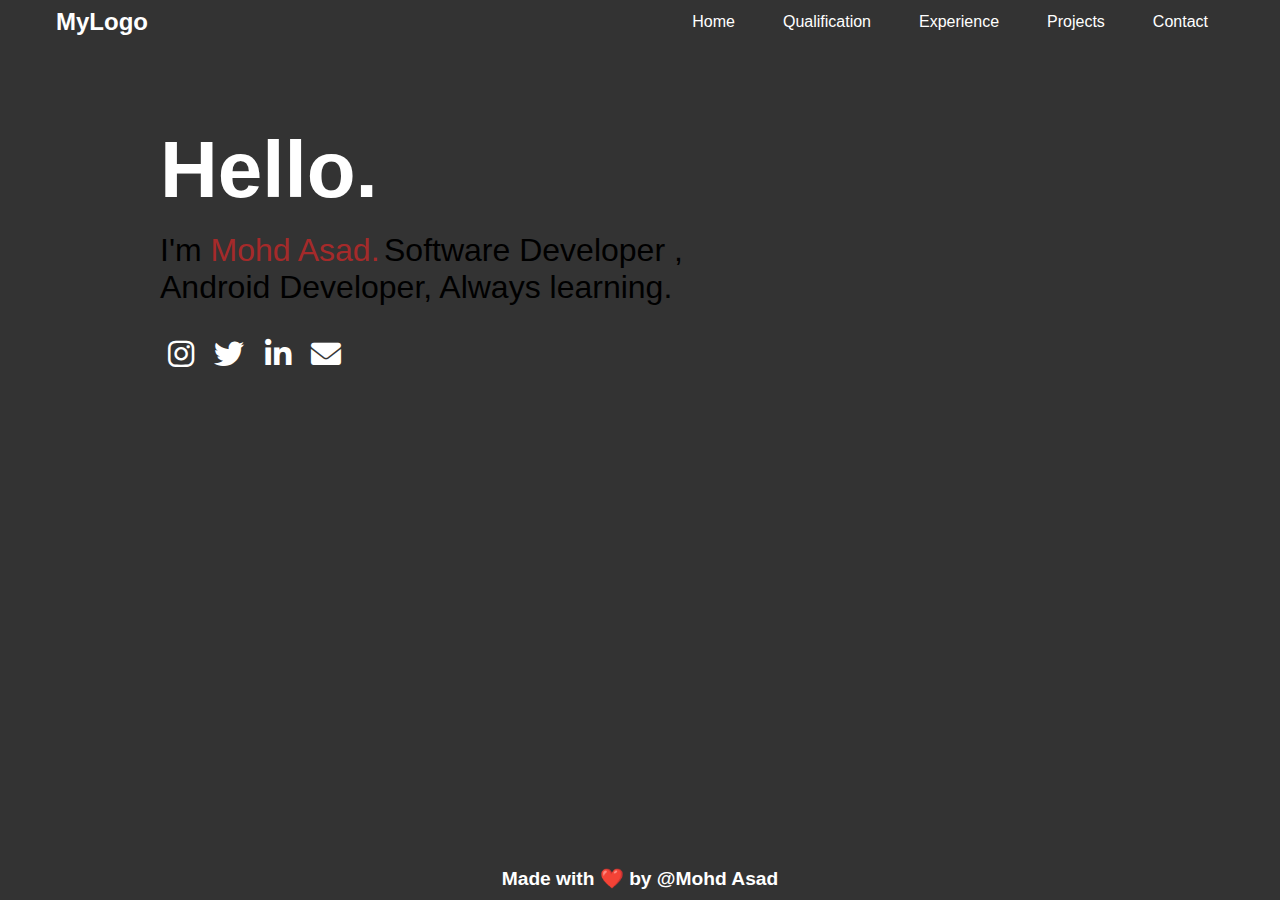
<file: index.html>
<!DOCTYPE html>
<html lang="en">
<head>
    <meta charset="UTF-8">
    <meta name="viewport" content="width=device-width, initial-scale=1.0">
    <title>Index page</title>
    <link rel="stylesheet" href="https://cdnjs.cloudflare.com/ajax/libs/font-awesome/6.0.0-beta3/css/all.min.css">
     <!-- link for css -->
    <link rel="stylesheet" href="CSS/styles.css">
    
</head>

<body class="body">
    <nav class="navbar">
        <div class="container">
            <a href="index.html" class="logo">MyLogo</a>
            <ul class="nav-links">
                <li><a href="index.html">Home</a></li>
                <li><a href="education.html">Qualification</a></li>
                <li><a href="experience.html">Experience</a></li>
                <li><a href="projects.html">Projects</a></li>
                <li><a href="contact.html">Contact</a></li>
            </ul>
        </div>
    </nav>
    <div id="intro">
        <h1>Hello.</h1>
        <p>
        <p1>I'm </p1><p2 style="color: brown;">Mohd Asad.</p2> 
       <p2> Software Developer ,</p2><br><p3> Android Developer, Always learning.</p3>
        </p>
    </div>
     <!-- Social Media Icons -->
     <div class="social-icons">
         <a href="https://www.instagram.com/asif_ali_1w/" target="_blank"><i class="fab fa-instagram"></i></a>
        <a href="https://x.com/@mohammadas68783" target="_blank"><i class="fab fa-twitter"></i></a>
        <a href="https://www.linkedin.com/in/mohammad-asad-a9a476274" target="_blank"><i class="fab fa-linkedin-in"></i></a>
          <a href="mailto:moasad78606@gmail.com" target="_blank"><i class="fas fa-envelope"></i></a>

    </div>
    
    
    </div>
    <section class="edithome">
        <h3>Made with ❤️ by @Mohd Asad</h3>
    </section>
    
    
</body>
</html>
</file>
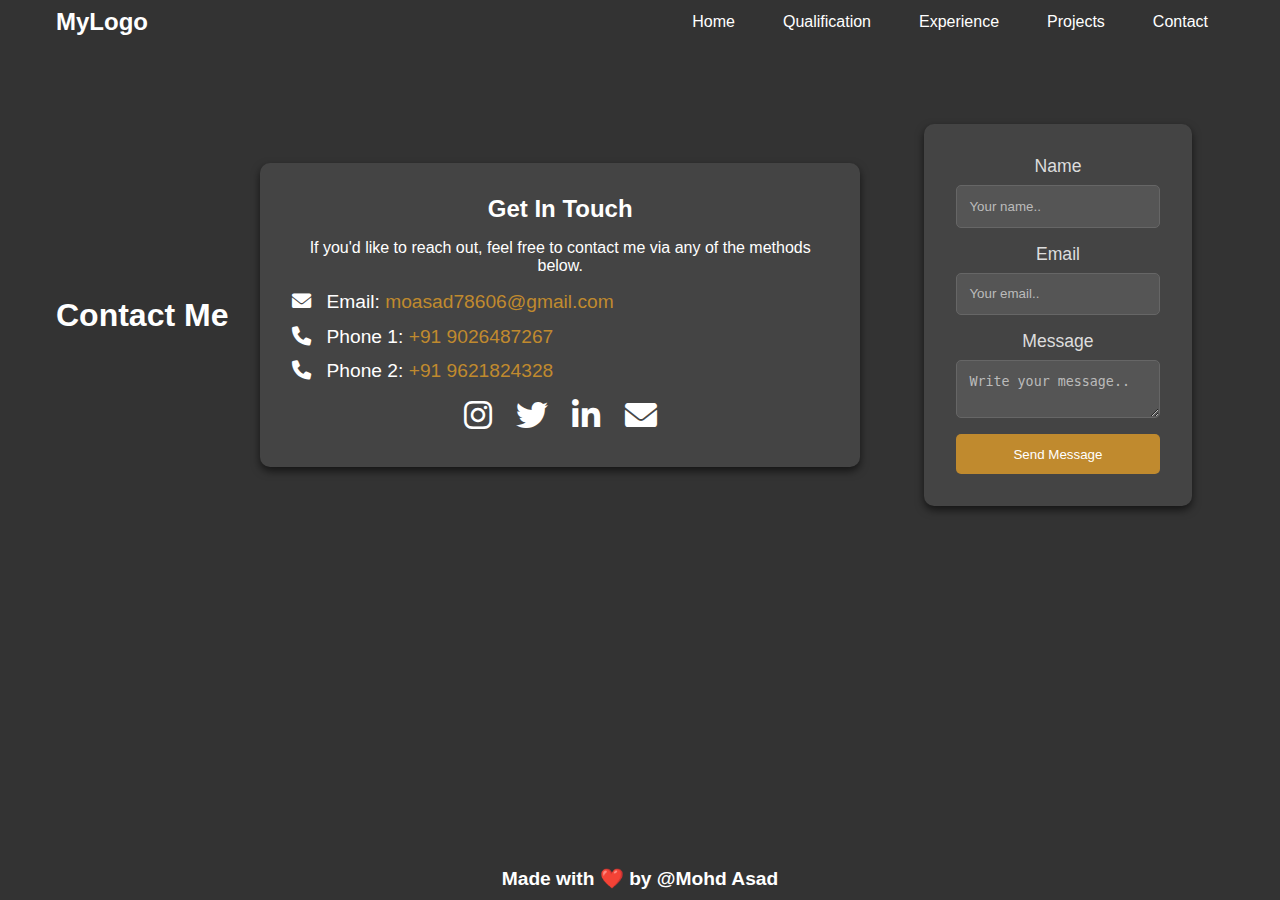
<file: contact.html>
<!DOCTYPE html>
<html lang="en">
<head>
    <meta charset="UTF-8">
    <meta name="viewport" content="width=device-width, initial-scale=1.0">
    <title>Contact Me</title>
    <link rel="stylesheet" href="https://cdnjs.cloudflare.com/ajax/libs/font-awesome/6.0.0-beta3/css/all.min.css">
    <!-- link for css -->
    <link rel="stylesheet" href="CSS/contact.css">
</head>

<body class="body">
    <!-- Same Navbar -->
    <nav class="navbar">
        <div class="container">
            <a href="home.html" class="logo">MyLogo</a>
            <ul class="nav-links">
                <li><a href="index.html">Home</a></li>
                <li><a href="education.html">Qualification</a></li>
                <li><a href="experience.html">Experience</a></li>
                <li><a href="projects.html">Projects</a></li>
                <li><a href="contact.html">Contact</a></li>
            </ul>
        </div>
    </nav>

    <!-- Contact Section -->
    <section class="contact-section">
        <div class="container">
            <h1>Contact Me</h1>

            <!-- Card for Contact Info -->
            <div class="contact-card">
                <h2>Get In Touch</h2>
                <p>If you'd like to reach out, feel free to contact me via any of the methods below.</p>
                
                <!-- Email and Phone Info with Icons -->
                <div class="contact-info">
                    <p><i class="fas fa-envelope"></i> Email: <a href="mailto:moasad78606@gmail.com">moasad78606@gmail.com</a></p>
                    <p><i class="fas fa-phone"></i> Phone 1: <a href="tel:+919026487267">+91 9026487267</a></p>
                    <p><i class="fas fa-phone"></i> Phone 2: <a href="tel:+919621824328">+91 9621824328</a></p>
                </div>
                
                <!-- Social Media Icons -->
                <div class="social-icons">
                    <a href="https://www.instagram.com/asif_ali_1w/" target="_blank"><i class="fab fa-instagram"></i></a>
                    <a href="https://x.com/@mohammadas68783" target="_blank"><i class="fab fa-twitter"></i></a>
                    <a href="https://www.linkedin.com/in/mohammad-asad-a9a476274" target="_blank"><i class="fab fa-linkedin-in"></i></a>
                    <a href="mailto:moasad78606@gmail.com" target="_blank"><i class="fas fa-envelope"></i></a>
                </div>
            </div>

            <!-- Contact Form -->
            <div class="contact-form-card">
                <form id="contactForm" action="thankyou.html" method="post" onsubmit="redirectToThankYou(event)">
                    <label for="name">Name</label>
                    <input type="text" id="name" name="name" placeholder="Your name.." required>
                
                    <label for="email">Email</label>
                    <input type="email" id="email" name="email" placeholder="Your email.." required>
                
                    <label for="message">Message</label>
                    <textarea id="message" name="message" placeholder="Write your message.." required></textarea>
                
                    <button type="submit" class="submit-btn">Send Message</button>
                </form>
            </div>
            
        </div>
    </section>

    <!-- Footer Section -->
    <section class="edithome">
        <h3>Made with ❤️ by @Mohd Asad</h3>
    </section>

    <script>
        function redirectToThankYou(event) {
            event.preventDefault(); // Prevents form from refreshing the page
            
            // Add any form validation or logic here if needed
            
            // Redirect to the thank you page
            window.location.href = "thankyou.html";
            return false; // Ensures the form doesn't submit the traditional way
        }
    </script>
</body>
</html>
</file>
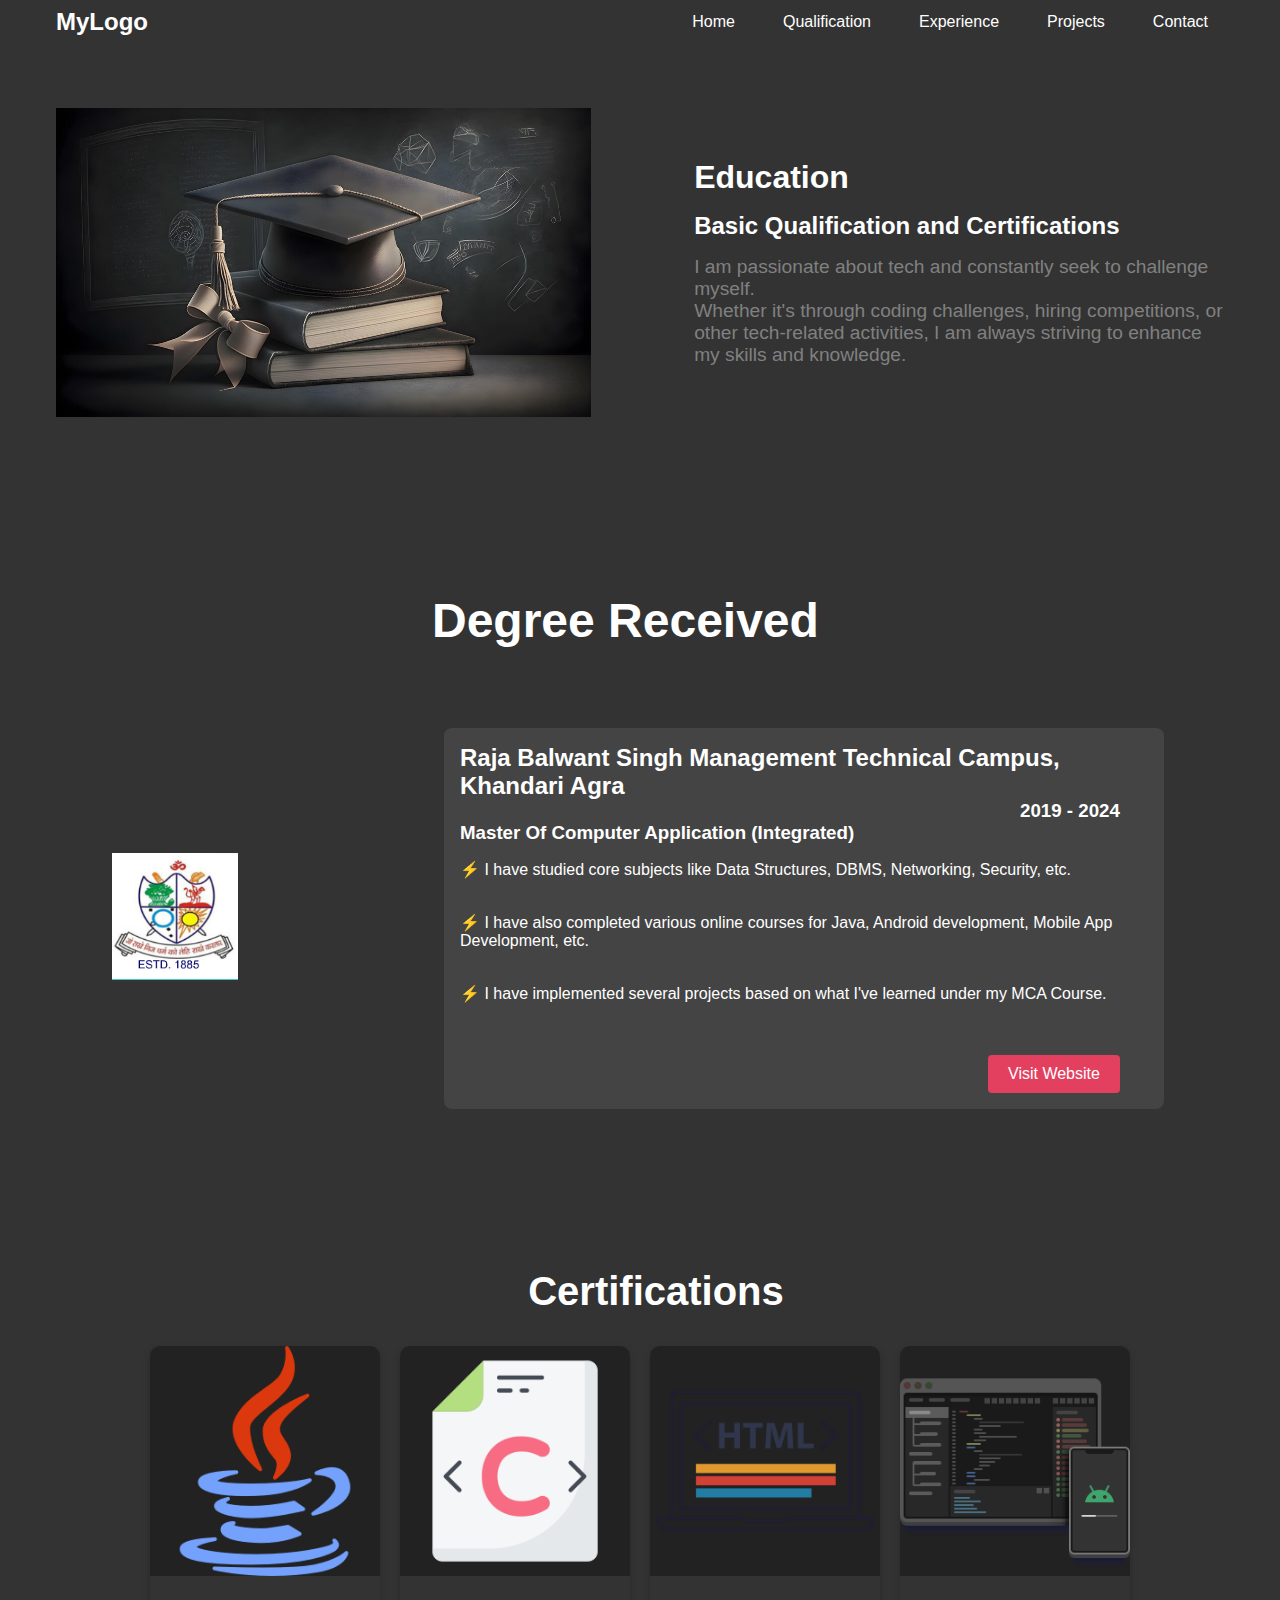
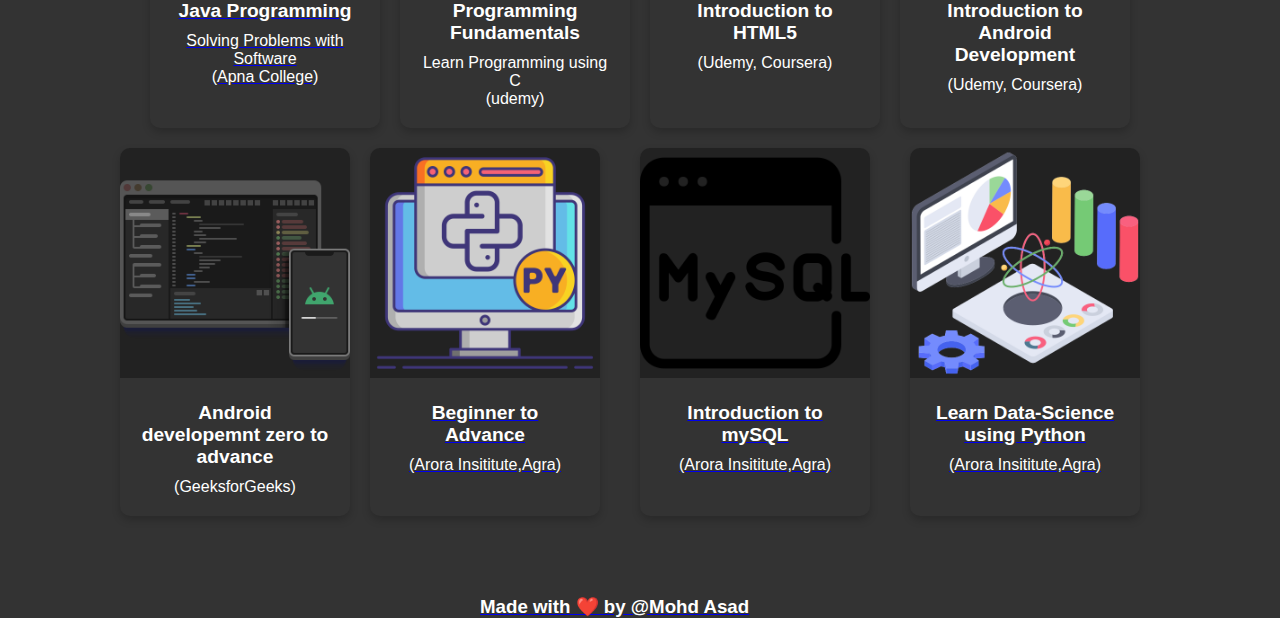
<file: education.html>
<!DOCTYPE html>
<html lang="en">
<head>
    <meta charset="UTF-8">
    <meta name="viewport" content="width=device-width, initial-scale=1.0">
    <title>Qualification</title>
    <link rel="stylesheet" href="https://cdnjs.cloudflare.com/ajax/libs/font-awesome/6.0.0-beta3/css/all.min.css">
    <link rel="stylesheet" href="CSS/education.css">
</head>
<body class="body">
    <nav class="navbar">
        <div class="container">
            <a href="home.html" class="logo">MyLogo</a>
            <ul class="nav-links">
                <li><a href="index.html">Home</a></li>
                <li><a href="education.html">Qualification</a></li>
                <li><a href="experience.html">Experience</a></li>
                <li><a href="projects.html">Projects</a></li>
                <li><a href="contact.html">Contact</a></li>
            </ul>
        </div>
    </nav>

    <section class="qualification-section">
        <div class="container">
            <div class="illustration">
                <img src="pictures/edu.jpg" alt="Graduation Cap">
            </div>
            <div class="text-content">
                <h1>Education</h1>
                <h2>Basic Qualification and Certifications</h2>
                <p class="intro-text">
                    I am passionate about tech and constantly seek to challenge myself. <br>
                    Whether it's through coding challenges, hiring competitions, or other tech-related activities, I am always striving to enhance my skills and knowledge.
                </p>
            </div>
        </div>
    </section>

    <section class="degree-section">
        <div class="degree-container">
            <h1>Degree Received</h1>
            <div class="degree-content">
                <div class="degree-image">
                    <img src="pictures/rbs.png" alt="SETI">
                </div>
                <div class="degree-details">
                    <div class="body-header"> 
                        <div class="body-header-title">
                            <h2 class="card-title">Raja Balwant Singh Management Technical Campus, Khandari Agra</h2>
                            <div class="body-header-duration">
                                <h3 class="duration">2019 - 2024</h3>
                            </div>
                            <h3 class="card-subtitle">Master Of Computer Application (Integrated)</h3>
                        </div>           
                    </div>
                    <div class="body-content">
                        <p class="content-list">⚡ I have studied core subjects like Data Structures, DBMS, Networking, Security, etc.</p><br>
                        <p class="content-list">⚡ I have also completed various online courses for Java, Android development, Mobile App Development, etc.</p><br>
                        <p class="content-list">⚡ I have implemented several projects based on what I've learned under my MCA Course.</p><br><br>
                        <a href="https://www.rbsmtc.in/" target="_blank" rel="noopener noreferrer" class="visit-website">Visit Website</a>
                    </div>
                </div>
            </div>
        </div>
    </section>
    <section class="certification-section">
        <div class="container-cards">
            <h1>Certifications</h1>
            <div class="cards-container">
                <div class="card">
                    <a href="https://drive.google.com/file/d/1Rnhe_Bg-scHX1bHPSIaS5EL6rq3-ucxG/view?usp=sharing" target="_blank" rel="noopener noreferrer">
                        <div class="card-logo">
                            <img src="pictures/java.png" alt="Java Programming">
                        </div>
                        <div class="card-content">
                            <h3>Java Programming</h3>
                            <p>Solving Problems with Software</p>
                            <p>(Apna College)</p>
                        </div>
                    </a>
                </div>
                

                <div class="card">
                    <div class="card-logo">
                        <img src="pictures/c-.png" alt="Programming Fundamentals">
                    </div>
                    <div class="card-content">
                        <h3>Programming Fundamentals</h3>
                        <p>Learn Programming using C</p>
                        <p>(udemy)</p>
                    </div>
                </div>

                <div class="card">
                    <div class="card-logo">
                        <img src="pictures/web.png" alt="HTML5">
                    </div>
                    <div class="card-content">
                        <h3>Introduction to HTML5</h3>
                        <p>(Udemy, Coursera)</p>
                    </div>
                </div>

                <div class="card">
                    <div class="card-logo">
                        <img src="pictures/appli.png" alt="CSS3">
                    </div>
                    <div class="card-content">
                        <h3>Introduction to Android Development</h3>
                        <p>(Udemy, Coursera)</p>
                    </div>
                    
                </div>
                <div class="card">
                    <div class="card-logo">
                        <img src="pictures/appli.png" alt="CSS3">
                    </div>
                    <div class="card-content">
                        <h3>Android developemnt zero to advance</h3>
                        <p>(GeeksforGeeks)</p>
                    </div>
                    
                </div>
                <div class="card">
                    <a href=" https://drive.google.com/file/d/14tgHyMLaTxhufkzYm-KqAWFtToD70qDX/view?usp=sharing
                " target="_blank" rel="noopener noreferrer">
                       <div class="card-logo">
                        <img src="pictures/python.png" alt="CSS3">
                    </div>
                    <div class="card-content">
                        <h3>Beginner to Advance </h3>
                        <p>(Arora Insititute,Agra)</p>
                    </div>
                    
                </div>
                <div class="card">
                    <a href=" https://drive.google.com/file/d/14tgHyMLaTxhufkzYm-KqAWFtToD70qDX/view?usp=sharing
                " target="_blank" rel="noopener noreferrer">
                    <div class="card-logo">
                        <img src="pictures/mysql.png" alt="CSS3">
                    </div>
                    <div class="card-content">
                        <h3>Introduction to mySQL</h3>
                        <p>(Arora Insititute,Agra)</p>
                    </div>
                    
                </div>
                <div class="card">
                    <a href=" https://drive.google.com/file/d/14tgHyMLaTxhufkzYm-KqAWFtToD70qDX/view?usp=sharing
                " target="_blank" rel="noopener noreferrer">
                    <div class="card-logo">
                        <img src="pictures/science.png" alt="CSS3">
                    </div>
                    <div class="card-content">
                        <h3>Learn Data-Science using Python</h3>
                        <p>(Arora Insititute,Agra)</p>
                    </div>
                    
                </div>
                
                
                <!-- Add more cards as necessary -->
            </div>
        </div>
    </section>
    <section class="edit">
        <div class="edit-class">
            <h3>Made with ❤️ by @Mohd Asad</h3>
        </div>
    </section>
</body>
</html>


    
</body>
</html>
</file>
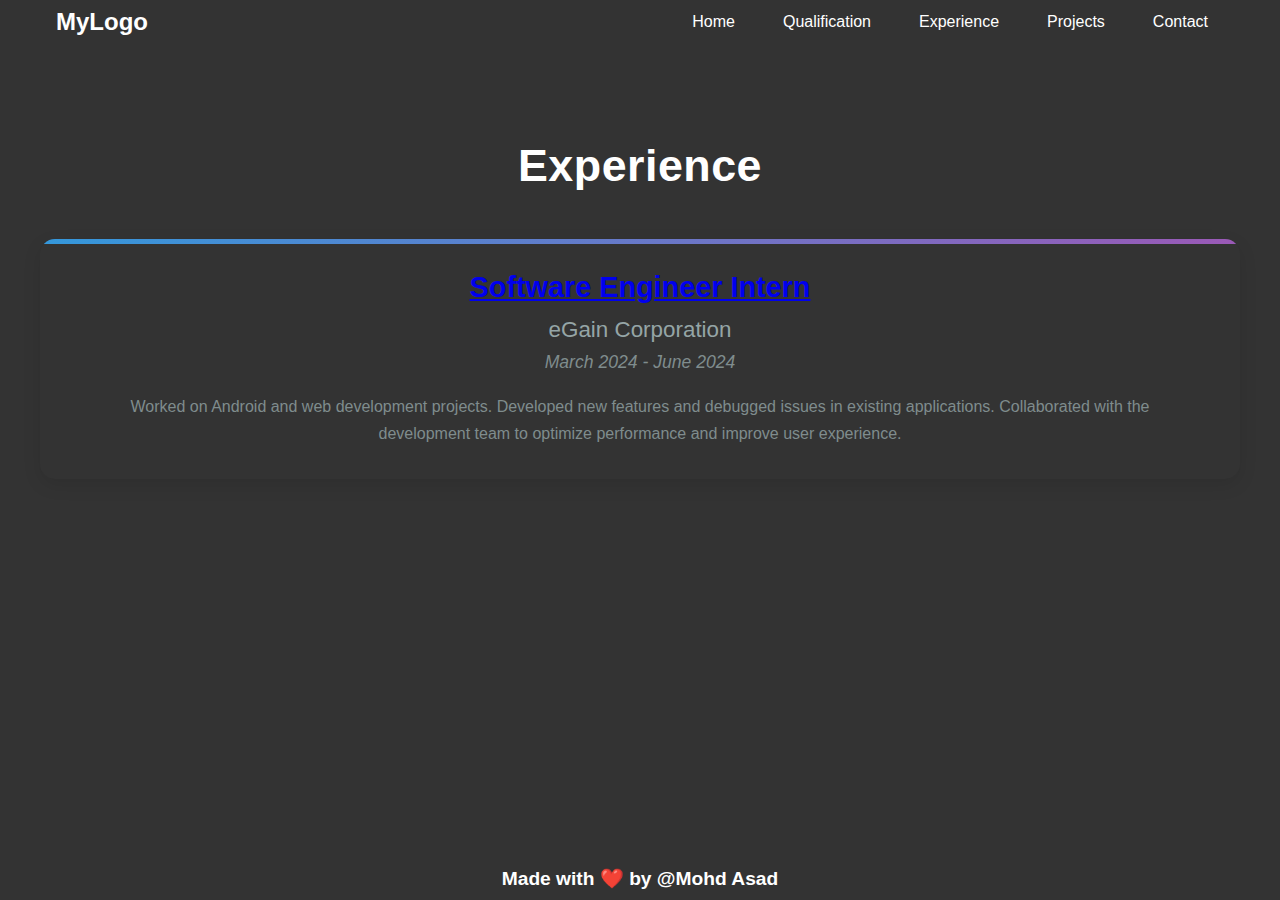
<file: experience.html>
<!DOCTYPE html>
<html lang="en">
<head>
    <meta charset="UTF-8">
    <meta name="viewport" content="width=device-width, initial-scale=1.0">
    <title>Navbar Example</title>
    <link rel="stylesheet" href="CSS/experience.css">
   
</head>
<body class="body">
    <nav class="navbar">
        <div class="container">
            <a href="#" class="logo">MyLogo</a>
            <ul class="nav-links">
                <li><a href="index.html">Home</a></li>
                <li><a href="education.html">Qualification</a></li>
                <li><a href="experience.html">Experience</a></li>
                <li><a href="projects.html">Projects</a></li>
                <li><a href="contact.html">Contact</a></li>
            </ul>
        </div>
    </nav>
</body>
<section class="experience-section">
    <h2 class="section-title">Experience</h2>
    <div class="experience-cards">
        <div class="card">
            <div class="card-content">
                <h3><a href="https://drive.google.com/file/d/1lw5N49-Txm4DQI0ujayoebiGJ-2LxlcP/view?usp=sharing" target="_blank">Software Engineer Intern</a></h3>
                <h4>eGain Corporation</h4>
                <p class="duration">March 2024 - June 2024</p>
                <p class="description">
                    Worked on Android and web development projects. Developed new features and debugged issues in existing applications. Collaborated with the development team to optimize performance and improve user experience.
                </p>
            </div>
        </div>
        <!-- Add more experience cards here as you gain more experience -->
    </div>
</section>
<section class="edithome">
    <h3>Made with ❤️ by @Mohd Asad</h3>
</section>

</html>
</file>
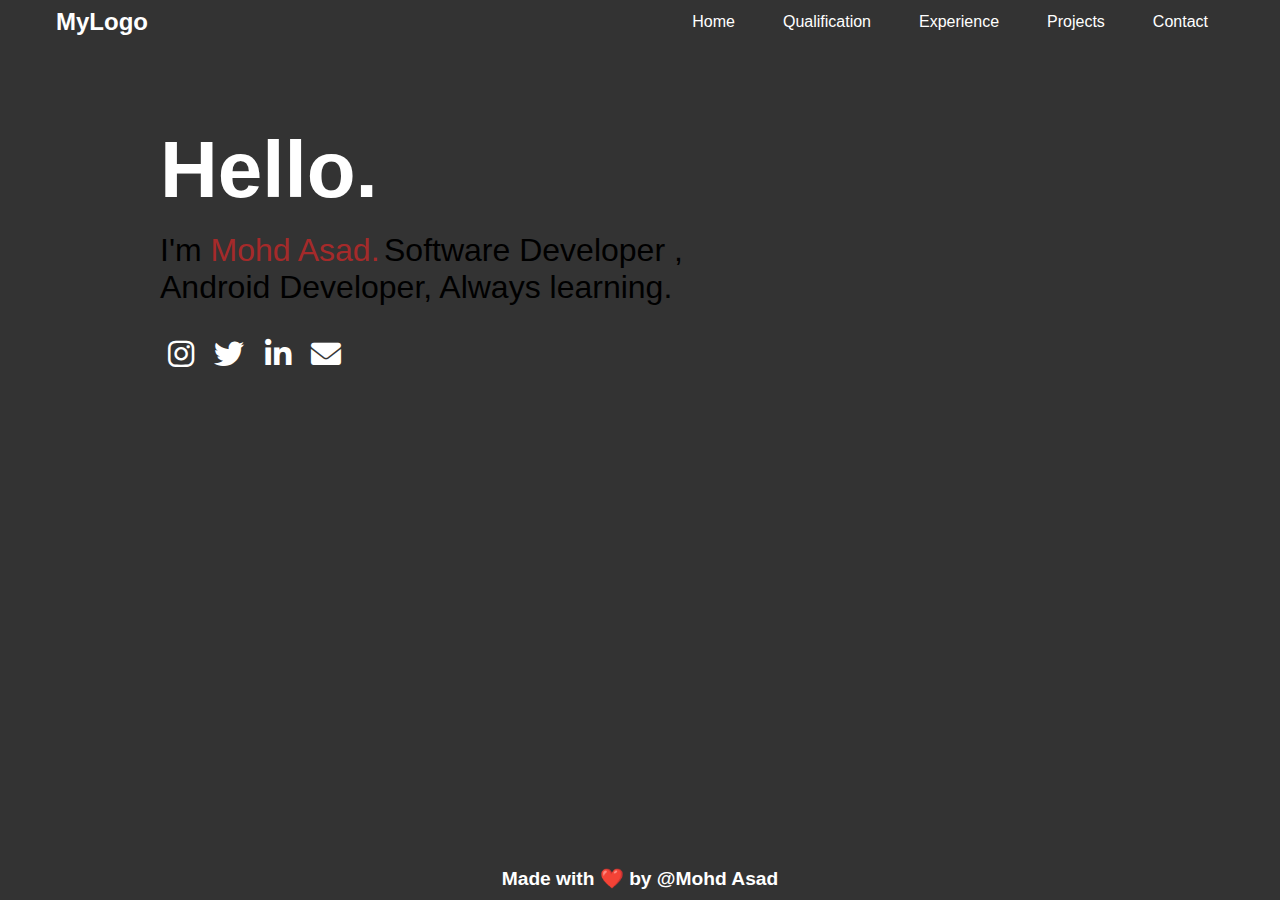
<file: home.html>
<!DOCTYPE html>
<html lang="en">
<head>
    <meta charset="UTF-8">
    <meta name="viewport" content="width=device-width, initial-scale=1.0">
    <title>Navbar Example</title>
    <link rel="stylesheet" href="https://cdnjs.cloudflare.com/ajax/libs/font-awesome/6.0.0-beta3/css/all.min.css">
     <!-- link for css -->
    <link rel="stylesheet" href="CSS/styles.css">
    
</head>

<body class="body">
    <nav class="navbar">
        <div class="container">
            <a href="home.html" class="logo">MyLogo</a>
            <ul class="nav-links">
                <li><a href="home.html">Home</a></li>
                <li><a href="education.html">Qualification</a></li>
                <li><a href="experience.html">Experience</a></li>
                <li><a href="projects.html">Projects</a></li>
                <li><a href="contact.html">Contact</a></li>
            </ul>
        </div>
    </nav>
    <div id="intro">
        <h1>Hello.</h1>
        <p>
        <p1>I'm </p1><p2 style="color: brown;">Mohd Asad.</p2> 
       <p2> Software Developer ,</p2><br><p3> Android Developer, Always learning.</p3>
        </p>
    </div>
     <!-- Social Media Icons -->
     <div class="social-icons">
         <a href="https://www.instagram.com/asif_ali_1w/" target="_blank"><i class="fab fa-instagram"></i></a>
        <a href="https://x.com/@mohammadas68783" target="_blank"><i class="fab fa-twitter"></i></a>
        <a href="https://www.linkedin.com/in/mohammad-asad-a9a476274" target="_blank"><i class="fab fa-linkedin-in"></i></a>
          <a href="mailto:moasad78606@gmail.com" target="_blank"><i class="fas fa-envelope"></i></a>

    </div>
    
    
    </div>
    <section class="edithome">
        <h3>Made with ❤️ by @Mohd Asad</h3>
    </section>
    
    
</body>
</html>
</file>
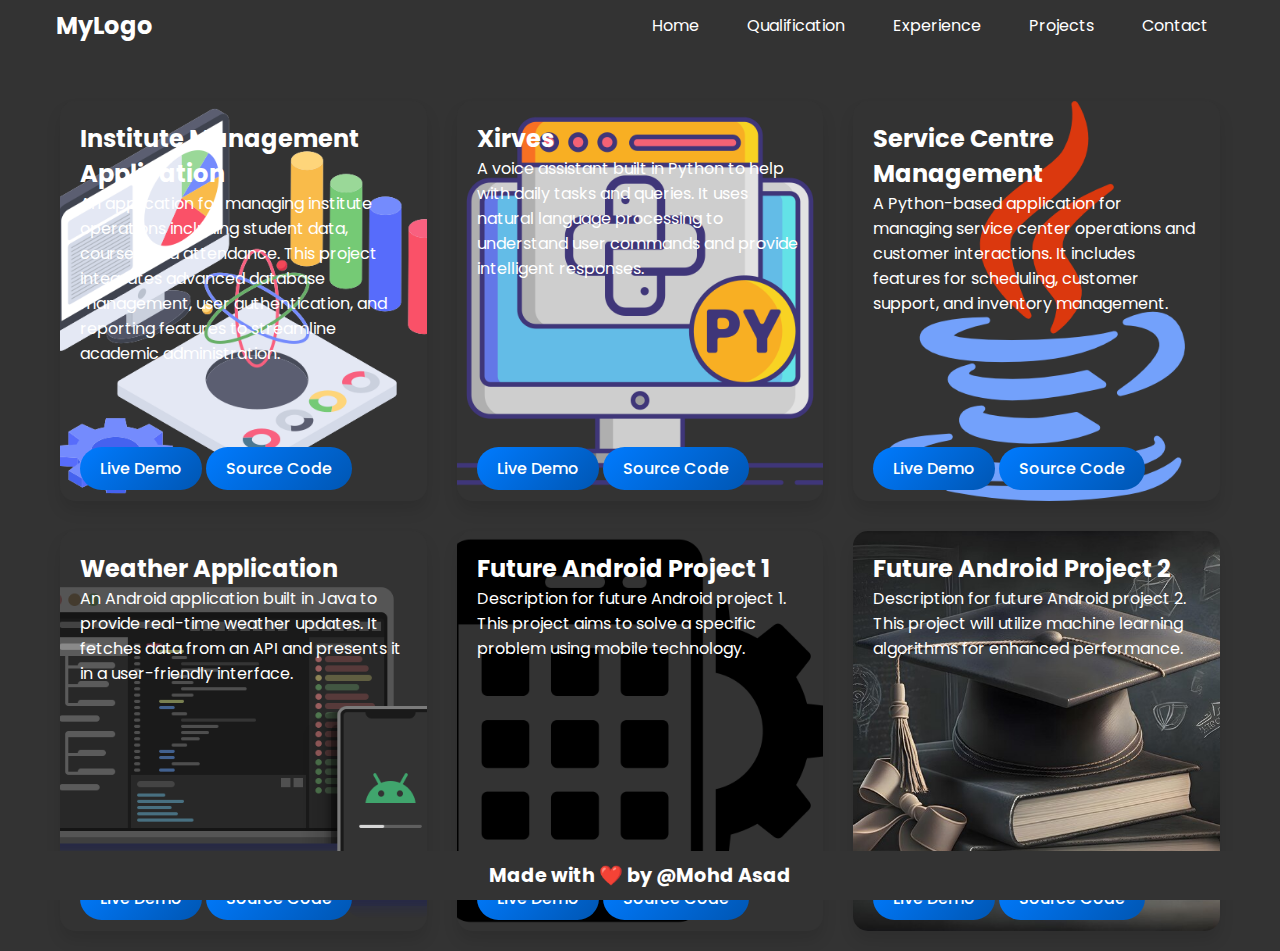
<file: projects.html>
<!DOCTYPE html>
<html lang="en">
<head>
    <meta charset="UTF-8">
    <meta name="viewport" content="width=device-width, initial-scale=1.0">
    <title>My Projects</title>
    <link rel="stylesheet" href="CSS/projects.css">
    <link href="https://fonts.googleapis.com/css2?family=Poppins:wght@300;500;700&display=swap" rel="stylesheet">
</head>
<body class="body">
    <nav class="navbar">
        <div class="container">
            <a href="#" class="logo">MyLogo</a>
            <ul class="nav-links">
                <li><a href="index.html">Home</a></li>
                <li><a href="education.html">Qualification</a></li>
                <li><a href="experience.html">Experience</a></li>
                <li><a href="projects.html">Projects</a></li>
                <li><a href="contact.html">Contact</a></li>
            </ul>
        </div>
    </nav>
    
    <main>
        <section class="projects-grid" id="projects-grid">
            <!-- Project cards will be dynamically inserted here -->
        </section>
    </main>

    <script>
        // List of projects
        const projects = [
            {
                title: 'Institute Management Application',
                description: 'An application for managing institute operations including student data, courses, and attendance. This project integrates advanced database management, user authentication, and reporting features to streamline academic administration.',
                imageUrl: 'pictures/science.png', // Path to your image
                liveLink: 'https://www.example.com/institute-management',
                codeLink: 'https://github.com/username/institute-management'
            },
            {
                title: 'Xirves',
                description: 'A voice assistant built in Python to help with daily tasks and queries. It uses natural language processing to understand user commands and provide intelligent responses.',
                imageUrl: 'pictures/python.png', // Path to your image
                liveLink: 'https://www.example.com/xirves',
                codeLink: 'https://github.com/username/xirves'
            },
            {
                title: 'Service Centre Management',
                description: 'A Python-based application for managing service center operations and customer interactions. It includes features for scheduling, customer support, and inventory management.',
                imageUrl: 'pictures/java.png', // Path to your image
                liveLink: 'https://www.example.com/service-centre-management',
                codeLink: 'https://github.com/username/service-centre-management'
            },
            {
                title: 'Weather Application',
                description: 'An Android application built in Java to provide real-time weather updates. It fetches data from an API and presents it in a user-friendly interface.',
                imageUrl: 'pictures/appli.png', // Path to your image
                liveLink: 'https://www.example.com/weather-app',
                codeLink: 'https://github.com/username/weather-application'
            },
            {
                title: 'Future Android Project 1',
                description: 'Description for future Android project 1. This project aims to solve a specific problem using mobile technology.',
                imageUrl: 'pictures/app.png', // Path to your image
                liveLink: 'https://www.example.com/future-project1',
                codeLink: 'https://github.com/username/future-project1'
            },
            {
                title: 'Future Android Project 2',
                description: 'Description for future Android project 2. This project will utilize machine learning algorithms for enhanced performance.',
                imageUrl: 'pictures/edu.jpg', // Path to your image
                liveLink: 'https://www.example.com/future-project2',
                codeLink: 'https://github.com/username/future-project2'
            }
        ];

        // Function to generate project cards dynamically
        function loadProjects() {
            const projectsGrid = document.getElementById('projects-grid');
            projects.forEach(project => {
                const card = document.createElement('div');
                card.classList.add('project-card');

                card.innerHTML = `
                    <div class="project-inner" style="background-image: url('${project.imageUrl}');">
                        <h2 class="project-title">${project.title}</h2>
                        <p class="project-description">${project.description}</p>
                        <div class="project-buttons">
                            <a href="${project.liveLink}" class="btn-live" target="_blank">Live Demo</a>
                            <a href="${project.codeLink}" class="btn-code" target="_blank">Source Code</a>
                        </div>
                    </div>
                `;

                projectsGrid.appendChild(card);
            });
        }

        // Load projects on page load
        window.onload = loadProjects;
    </script>
    
    <section class="edithome">
        <h3>Made with ❤️ by @Mohd Asad</h3>
    </section>
</body>
</html>
</file>
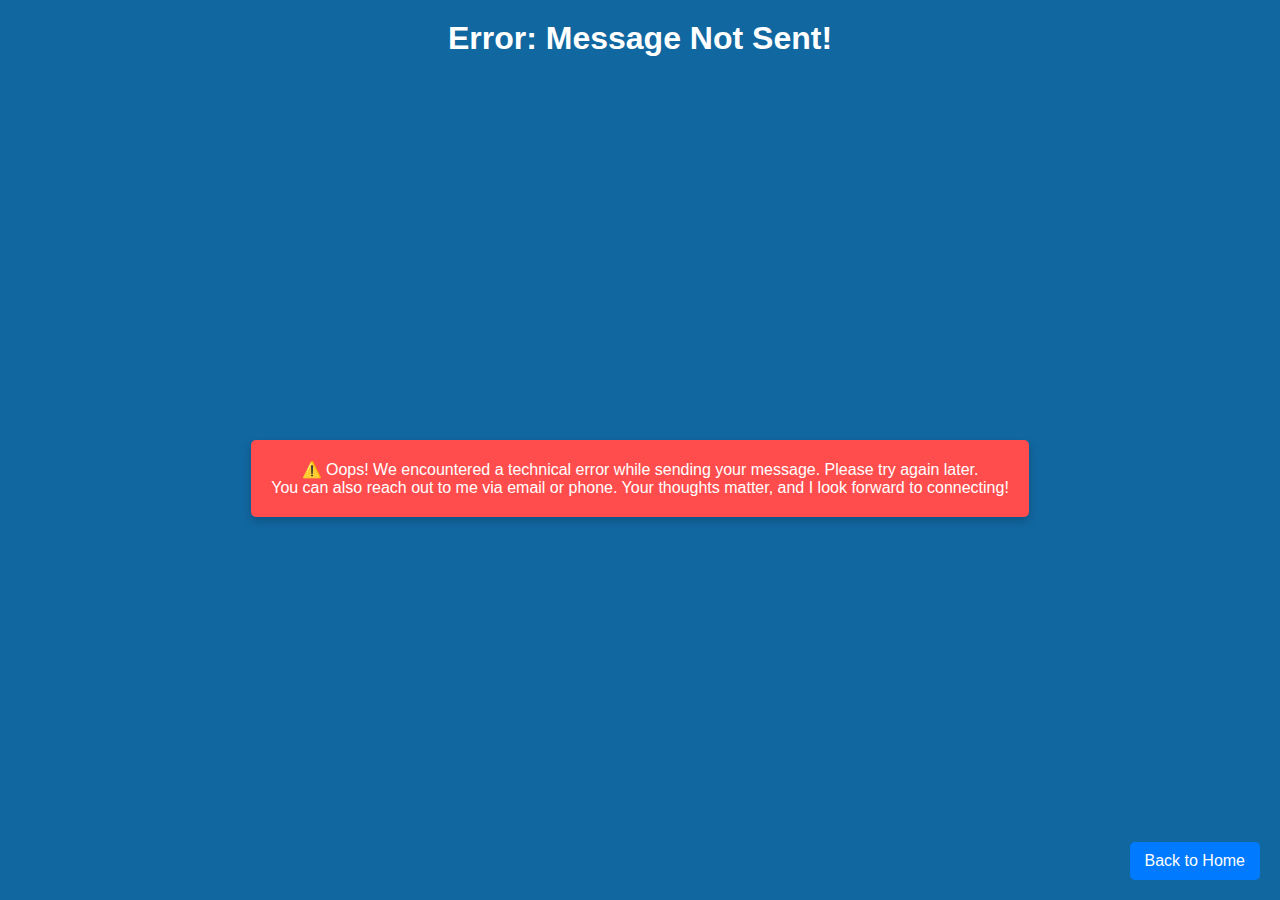
<file: thankyou.html>
<!DOCTYPE html>
<html lang="en">
<head>
    <meta charset="UTF-8">
    <meta name="viewport" content="width=device-width, initial-scale=1.0">
    <title>Error Alert</title>
    <link rel="stylesheet" href="CSS/styles.css">
    <style>
        body {
            font-family: 'Poppins', sans-serif;
            background-color: #1167a0;
            color: #fff;
            padding: 20px;
            display: flex;
            flex-direction: column;
            justify-content: center;
            min-height: 100vh; /* Full height for centering */
            margin: 0; /* Remove default margin */
            position: relative; /* Enable absolute positioning for button */
        }
        .navbar {
            background-color: #333;
            padding: 10px 0;
        }
        .error-message {
            font-size: 2rem; /* Larger font for emphasis */
            margin-bottom: 20px; /* Space below the error message */
            text-align: center; /* Center the error message */
        }
        .error-alert {
            background-color: #ff4d4d;
            color: #fff;
            padding: 20px;
            border-radius: 5px;
            box-shadow: 0 4px 8px rgba(0, 0, 0, 0.2);
            margin: auto; /* Center the alert */
            text-align: center; /* Center text in alert */
        }
        .btn {
            background-color: #007bff;
            color: white;
            padding: 10px 15px; /* Adjusted padding for button size */
            border: none;
            border-radius: 5px;
            text-decoration: none;
            transition: background-color 0.3s;
            position: absolute; /* Absolute positioning */
            bottom: 20px; /* Distance from bottom */
            right: 20px; /* Distance from right */
        }
        .btn:hover {
            background-color: #0056b3;
        }
    </style>
</head>
<body>
    <h1 class="error-message">Error: Message Not Sent!</h1>
    <section class="error-alert">
        <p>⚠️ Oops! We encountered a technical error while sending your message. Please try again later.</p>
        <p>You can also reach out to me via email or phone. Your thoughts matter, and I look forward to connecting!</p>
    </section>
    <a href="index.html" class="btn">Back to Home</a>
</body>
</html>
</file>
<file: CSS/styles.css>
/* Reset some default styles */
* {
    margin: 0;
    padding: 0;
    box-sizing: border-box;
}
/* Ensure no horizontal scrolling */
body, html {
    overflow-x: hidden; /* Prevent horizontal scrolling */
}

body {
    font-family: Arial, sans-serif;
}

.navbar {
    background-color: #333;
    color: #fff;
    padding: 0.5rem 0;
}

.container {
    max-width: 1200px;
    margin: 0 auto;
    display: flex;
    justify-content: space-between;
    align-items: center;
    padding: 0 1rem;
}

.logo {
    font-size: 1.5rem;
    font-weight: bold;
    color: #fff;
    text-decoration: none;
}

.nav-links {
    list-style: none;
    display: flex;
    gap: 1rem;
}

.nav-links li {
    margin: 0;
}

.nav-links a {
    text-decoration: none;
    color: #fff;
    padding: 0.5rem 1rem;
    transition: background-color 0.3s;
}

.nav-links a:hover {
    background-color: #555;
    border-radius: 4px;
}

#intro {
    margin: 2rem;
    text-align: justify;
    margin-left: 10rem;
    margin-top: 5rem;
}
#intro h1{
   color: #fff;
   font-size: 5rem;
}
body {
    /* background: scroll; */
    background-color: #333;
}
h1 {
    margin-bottom: 1rem; /* Adds space below the h1 element */
}

p1 {
    margin-top: 1rem; /* Adds space above the p element */
    font-size: 2rem;
}
p2 {
    margin-top: 1rem; /* Adds space above the p element */
    font-size: 2rem;
}
p3 {
    margin-top: 1rem; /* Adds space above the p element */
    font-size: 2rem;
}
.card {
    margin-left: 5rem;
    margin-top: 15rem;
    width: 50px;
    height: 800px;
}
#card .card {
    width: 1200px; /* Fixed width for the card */
    height: 700px; /* Fixed height for the card */
    border: 1px solid #ddd; /* Optional border for visibility */
    border-radius: 8px; /* Slight rounding of the card corners */
    overflow: hidden; /* Ensures that content doesn't overflow */
}

#card .card-img-top {
    width: 100%; /* The image will take the full width of the card */
    height: 300px; /* Fixed height for the image */
    object-fit: cover; /* Ensures the image covers the area without distortion */
}

#card .card-body {
    padding: 16px; /* Adds some space inside the card body */
    height: calc(100% - 200px); /* Adjusts the body height based on the image size */
}

#card .social-icons {
    margin-top: 10px;
    display: flex;
    justify-content: flex-start; /* Align icons to the left */
}

#card .social-icons a {
    color: #333; /* Color of the icon */
    font-size: 20px; /* Size of the icons */
    text-decoration: none; /* Removes underline from links */
    padding: 8px;
    transition: color 0.3s ease;
}

#card .social-icons a:hover {
    color: #c08a2e; /* Change color when hovering over the icon */
}

.social-icons {
    margin-top: 10px;
    margin-left: 10rem; /* This adds the left margin */
    display:flexbox;
    justify-content:flex-start;
}

.social-icons a {
    color: #fff; /* Color of the icon */
    font-size: 30px; /* Size of the icons */
    text-decoration: none; /* Removes underline from links */
    padding: 8px;
    transition: color 0.3s ease;
}

.social-icons a:hover {
    color: #c08a2e; /* Change color when hovering over the icon */
}
/* Reset some default styles */
* {
    margin: 0;
    padding: 0;
    box-sizing: border-box;
}
/* Ensure the body and container fill the entire screen */
body, html {
    margin: 0;
    padding: 0;
    width: 100%;
    height: 100%;
}
/* body h1{
    margin-left: 10rem;
    color: #fff;
} */
/* boyd h2{
    margin-left: 3rem;
    color: #fff;
} */
/* Remove any border or spacing around the image */
.illustration img {
    display: block; /* Removes bottom margin/padding */
    width: 100%; /* Ensures the image fills its container */
    height: auto; /* Maintains aspect ratio */
    object-fit: cover; /* Makes sure the image covers the space without distortion */
}

/* Optional: If you need the container to fit the entire viewport */
.qualification-section {
    display: flex;
    align-items: flex-start; /* Aligns content to the top */
}

/* Ensures no extra margin or padding around the section */
.qualification-section .container {
    margin: 0;
    padding: 0;
    display: flex;
    width: 100%;
    height: 100vh; /* Adjust based on your layout needs */
}

/* Adjust text content positioning */
.text-content {
    flex: 1; /* Takes up the remaining space */
    padding: 20px; /* Add padding as needed */
}

/* Optional: Make sure the image container fills the available space */
.illustration {
    flex: 1;
    margin: 0;
    padding: 0;
}
/* CSS for edithome section to center h3 at the bottom of the page */
.edithome {
    position: fixed;
    bottom: 0;
    width: 100%;
    text-align: center;
    background-color: #333; /* Optional background color */
    padding: 10px;
}

.edithome h3 {
    color: #fff; /* Ensure text is visible on dark background */
    font-size: 1.2rem;
    margin: 0; /* Remove any default margin */
}
</file>
<file: CSS/contact.css>
/* Reset some default styles */
* {
    margin: 0;
    padding: 0;
    box-sizing: border-box;
}

/* Ensure no horizontal scrolling */
body, html {
    overflow-x: hidden; /* Prevent horizontal scrolling */
}

body {
    font-family: Arial, sans-serif;
    background-color: #333; /* Dark background color */
    color: #fff; /* Ensure default text is white for visibility */
}

/* Navbar styling */
.navbar {
    background-color: #333;
    color: #fff;
    padding: 0.5rem 0;
}

.container {
    max-width: 1200px;
    margin: 0 auto;
    display: flex;
    justify-content: space-between;
    align-items: center;
    padding: 0 1rem;
}

.logo {
    font-size: 1.5rem;
    font-weight: bold;
    color: #fff;
    text-decoration: none;
}

.nav-links {
    list-style: none;
    display: flex;
    gap: 1rem;
}

.nav-links li {
    margin: 0;
}

.nav-links a {
    text-decoration: none;
    color: #fff;
    padding: 0.5rem 1rem;
    transition: background-color 0.3s;
}

.nav-links a:hover {
    background-color: #555;
    border-radius: 4px;
}

/* Styling for Contact Section */
.contact-section {
    margin-top: 2rem;
    padding: 2rem;
    color: #fff;
    text-align: center;
}

.contact-card {
    background-color: #444;
    margin: 1rem auto;
    padding: 2rem;
    max-width: 600px;
    border-radius: 10px; /* More rounded corners */
    box-shadow: 0 4px 8px rgba(0, 0, 0, 0.6); /* Slightly larger shadow for a lifted effect */
}

.contact-card h2 {
    margin-bottom: 1rem;
}

.contact-info {
    text-align: left;
    margin: 1rem 0;
}

.contact-info p {
    font-size: 1.2rem;
    margin-bottom: 0.8rem;
}

.contact-info a {
    color: #c08a2e;
    text-decoration: none;
}

.contact-info i {
    margin-right: 10px;
}

.social-icons {
    margin-top: 1rem;
}

.social-icons a {
    color: #fff;
    font-size: 2rem;
    margin: 0 10px;
    transition: color 0.3s ease;
}

.social-icons a:hover {
    color: #c08a2e;
}

/* Styling for Contact Form */
.contact-form-card {
    background-color: #444;
    margin: 1rem auto;
    padding: 2rem;
    max-width: 600px;
    border-radius: 10px; /* More rounded corners */
    box-shadow: 0 4px 8px rgba(0, 0, 0, 0.6); /* Slightly larger shadow for a lifted effect */
}

.contact-form-card form {
    display: flex;
    flex-direction: column; /* Stack form elements vertically */
}

.contact-form-card form label {
    margin-bottom: 0.5rem;
    font-size: 1.1rem; /* Slightly smaller font size for better fit */
    color: #ddd; /* Lighter color for labels */
}

.contact-form-card form input, 
.contact-form-card form textarea {
    width: 100%;
    padding: 0.8rem;
    margin-bottom: 1rem;
    border-radius: 5px;
    border: 1px solid #666; /* Darker border for better contrast */
    background-color: #555; /* Slightly lighter background */
    color: #fff; /* Text color inside input fields */
}

.contact-form-card form input::placeholder, 
.contact-form-card form textarea::placeholder {
    color: #bbb; /* Placeholder text color */
}

.contact-form-card form button.submit-btn {
    padding: 0.8rem 2rem;
    background-color: #c08a2e;
    color: #fff;
    border: none;
    border-radius: 5px;
    cursor: pointer;
    transition: background-color 0.3s, transform 0.2s; /* Added transition for a slight scale effect */
}

.contact-form-card form button.submit-btn:hover {
    background-color: #d18b2f;
    transform: scale(1.05); /* Slightly enlarge button on hover */
}

/* Footer Section */
.edithome {
    position: fixed;
    bottom: 0;
    width: 100%;
    text-align: center;
    background-color: #333; /* Optional background color */
    padding: 10px;
}

.edithome h3 {
    color: #fff; /* Ensure text is visible on dark background */
    font-size: 1.2rem;
    margin: 0; /* Remove any default margin */
}
</file>
<file: CSS/education.css>
/* Reset some default styles */
* {
    margin: 0;
    padding: 0;
    box-sizing: border-box;
}

/* Ensure the body and container fill the entire screen */
body, html {
    margin: 0;
    padding: 0;
    width: 100%;
    height: 100%;
    font-family: Arial, sans-serif;
    background-color: #333;
}

/* Navbar styling */
.navbar {
    background-color: #333;
    color: #fff;
    padding: 0.5rem 0;
}

.container {
    max-width: 1200px;
    margin: 0 auto;
    display: flex;
    justify-content: space-between;
    align-items: center;
    padding: 0 1rem;
}

.logo {
    font-size: 1.5rem;
    font-weight: bold;
    color: #fff;
    text-decoration: none;
}

.nav-links {
    list-style: none;
    display: flex;
    gap: 1rem;
}

.nav-links li {
    margin: 0;
}

.nav-links a {
    text-decoration: none;
    color: #fff;
    padding: 0.5rem 1rem;
    transition: background-color 0.3s;
}

.nav-links a:hover {
    background-color: #555;
    border-radius: 4px;
}

/* Qualification section styling */
.qualification-section {
    margin-top: 2rem;
    display: flex;
    padding: 2rem;
}

.illustration img {
    display: block;
    width: 120%;
    height: auto;
    
}

.text-content {
    margin-left: 12rem;
}

.text-content h1 {
    color: #fff;
}

.text-content h2 {
    color: #fff;
    margin-top: 1rem;
}

.intro-text {
    color: gray;
    font-size: 1.2rem;
    margin-top: 1rem;
}

/* Degree section styling */
.degree-section {
    padding: 2rem;
    background-color: #333;
}
.degree-section h1{
    margin-left: 25rem;
    color: #fff;
    font-size: 3rem;
    margin-top: 7rem;
    margin-bottom: 3rem;
}

.degree-container {
    max-width: 1200px;
    margin-top: 0 auto;
}

.degree-content {
    display: flex;
    align-items: center;
  
    flex-direction: row;
    margin-top: 5rem;
}

.degree-image img {
    max-width: 50%;
    height: auto;
    margin-left: 5rem;
}

.degree-details {
    background-color: #444;
    padding: 1rem;
    border-radius: 8px;
    color: #fff;
    width: 60%;
    margin-left: 10rem;
    text-align: left;
}

.degree-details h2, .degree-details h3 {
    margin: 0;
}

.body-content .content-list {
    margin-top: 1rem;
}
.body-content a{
    margin-left: 33rem;
}
.visit-website {
    display: inline-block;
    margin-top: 1rem;
    padding: 10px 20px;
    background-color: #e3405f;
    color: #fff;
    text-decoration: none;
    border-radius: 4px;
    transition: background-color 0.3s;
}

.visit-website:hover {
    background-color: #c3284b;
}
.body-header-duration{
    margin-left: 35rem;
}

/* Certifications section styling */
.certification-section {
    padding: 5rem;
    background-color: #333;
    margin-top: 3rem;
}

.certification-section h1 {
    text-align: center;
    color: #fff;
    font-size: 2.5rem;
    margin-bottom: 2rem;
    margin-left: 2rem;
}

.container-cards {
    max-width: 2000px;
    margin: 0 auto;
}

.cards-container {
    display: flex;
    justify-content: center;
    flex-wrap: wrap;
    gap: 20px;
}

.card {
    background-color: #333;
    border-radius: 10px;
    overflow: hidden;
    width: 230px;
    text-align: center;
    box-shadow: 0 4px 8px rgba(0, 0, 0, 0.2);
    transition: transform 0.2s;
}

.card:hover {
    transform: translateY(-10px);
}

.card-logo img {
    width: 100%;
    height: auto;
    background-color: #222;
}

.card-content {
    padding: 20px;
}

.card-content h3 {
    font-size: 1.2em;
    margin-bottom: 10px;
    color: #fff;
}

.card-content p {
    font-size: 1em;
    color: #fff;
}
.edit h3{
margin-left: 30rem;
color: white;
}
</file>
<file: CSS/experience.css>
/* Reset some default styles */
* {
    margin: 0;
    padding: 0;
    box-sizing: border-box;
}

/* Ensure no horizontal scrolling */
body, html {
    overflow-x: hidden; /* Prevent horizontal scrolling */
}

body {
    font-family: Arial, sans-serif;
    background-color: #333; /* Dark background color */
    color: #fff; /* Ensure default text is white for visibility */
}

/* Navbar styling */
.navbar {
    background-color: #333;
    color: #fff;
    padding: 0.5rem 0;
}

.container {
    max-width: 1200px;
    margin: 0 auto;
    display: flex;
    justify-content: space-between;
    align-items: center;
    padding: 0 1rem;
}

.logo {
    font-size: 1.5rem;
    font-weight: bold;
    color: #fff;
    text-decoration: none;
}

.nav-links {
    list-style: none;
    display: flex;
    gap: 1rem;
}

.nav-links li {
    margin: 0;
}

.nav-links a {
    text-decoration: none;
    color: #fff;
    padding: 0.5rem 1rem;
    transition: background-color 0.3s;
}

.nav-links a:hover {
    background-color: #555;
    border-radius: 4px;
}

/* Experience Section */
.experience-section {
    padding: 6rem 2rem;
    background-color: #333; /* Light background for contrast */
    color: #fff; /* Dark text for the experience section */
}

.section-title {
    text-align: center;
    font-size: 2.8rem;
    margin-bottom: 3rem;
    font-weight: 700;
    letter-spacing: 0.5px;
}

.experience-cards {
    display: grid;
    grid-template-columns: repeat(auto-fit, minmax(320px, 1fr));
    gap: 2rem;
    max-width: 1200px;
    margin: 0 auto;
}

.card {
    background-color: #333;
    border-radius: 15px;
    box-shadow: 0 6px 18px rgba(0, 0, 0, 0.1);
    padding: 2rem;
    transition: transform 0.3s ease, box-shadow 0.3s ease;
    overflow: hidden;
}

.card:hover {
    transform: translateY(-12px);
    box-shadow: 0 12px 24px rgba(0, 0, 0, 0.2);
}

.card-content {
    text-align: center;
}

.card h3 {
    font-size: 1.8rem;
    color: #2c3e50;
    margin-bottom: 0.8rem;
    font-weight: 600;
}

.card h4 {
    font-size: 1.4rem;
    color: #95a5a6;
    margin-bottom: 0.6rem;
    font-weight: 500;
}

.card .duration {
    font-size: 1.1rem;
    color: #7f8c8d;
    margin-bottom: 1.2rem;
    font-style: italic;
}

.card .description {
    font-size: 1rem;
    color: #7f8c8d;
    line-height: 1.7;
    padding: 0 1.2rem;
}

/* Card hover effect - add a colored border */
.card::before {
    content: '';
    position: absolute;
    top: 0;
    left: 0;
    height: 5px;
    width: 100%;
    background: linear-gradient(45deg, #3498db, #9b59b6);
    transition: width 0.3s ease;
}

.card:hover::before {
    width: 100%;
}

.card {
    position: relative; /* for ::before positioning */
}

/* Ensure responsiveness */
@media (max-width: 768px) {
    .experience-section {
        padding: 3rem 1rem;
    }

    .card {
        padding: 1.2rem;
    }

    .card h3 {
        font-size: 1.6rem;
    }

    .card h4 {
        font-size: 1.2rem;
    }
}

@media (max-width: 480px) {
    .section-title {
        font-size: 2.2rem;
    }

    .card h3 {
        font-size: 1.4rem;
    }

    .card h4 {
        font-size: 1.1rem;
    }
}
.edithome {
    position: fixed;
    bottom: 0;
    width: 100%;
    text-align: center;
    background-color: #333; /* Optional background color */
    padding: 10px;
}

.edithome h3 {
    color: #fff; /* Ensure text is visible on dark background */
    font-size: 1.2rem;
    margin: 0; /* Remove any default margin */
}
</file>
<file: CSS/projects.css>
/* Reset some default styles */
* {
    margin: 0;
    padding: 0;
    box-sizing: border-box;
}

/* Ensure no horizontal scrolling */
body, html {
    overflow-x: hidden;
}

body {
    font-family: 'Poppins', sans-serif;
    background-color: #333; /* Full page dark background color */
    color: #fff; /* Default text color */
}

/* Navbar styling */
.navbar {
    background-color: #333;
    color: #fff;
    padding: 0.5rem 0;
}

.container {
    max-width: 1200px;
    margin: 0 auto;
    display: flex;
    justify-content: space-between;
    align-items: center;
    padding: 0 1rem;
}

.logo {
    font-size: 1.5rem;
    font-weight: bold;
    color: #fff;
    text-decoration: none;
}

.nav-links {
    list-style: none;
    display: flex;
    gap: 1rem;
}

.nav-links li {
    margin: 0;
}

.nav-links a {
    text-decoration: none;
    color: #fff;
    padding: 0.5rem 1rem;
    transition: background-color 0.3s;
}

.nav-links a:hover {
    background-color: #555;
    border-radius: 4px;
}

/* Projects grid layout */
.projects-grid {
    display: grid;
    grid-template-columns: repeat(auto-fit, minmax(320px, 1fr));
    gap: 30px;
    padding: 20px;
    margin: 30px auto 0; /* Top margin of 30px */
    max-width: 1200px;
}

/* Card styles */
/* Card styles */
.project-card {
    background-color: rgba(51, 51, 51, 0.8); /* Slightly transparent background */
    border-radius: 15px;
    box-shadow: 0 10px 15px rgba(0, 0, 0, 0.1);
    overflow: hidden;
    position: relative;
    transition: transform 0.3s ease-in-out;
    perspective: 1000px;
    height: 400px; /* Set a fixed height for the cards */
}

/* Card content */
.project-inner {
    display: flex;
    flex-direction: column;
    justify-content: space-between;
    color: white; /* Ensure text is visible on the background */
    padding: 20px;
    height: 100%; /* Make it take the full height of the card */
    background-size: cover; /* Cover the inner area */
    background-position: center; /* Center the image */
    background-image: var(--bg-url); /* Use dynamic background image */
}


/* Button styling */
.project-buttons {
    margin-top: auto; /* Push buttons to the bottom */
}

.project-buttons a {
    text-decoration: none;
    color: white;
    background: linear-gradient(135deg, #007bff, #0056b3);
    padding: 10px 20px;
    border-radius: 25px;
    font-weight: 500;
    transition: background 0.3s ease;
    margin-top: 10px; /* Space between buttons */
}

.project-buttons a:hover {
    background: linear-gradient(135deg, #0056b3, #007bff);
}

.edithome {
    position: fixed;
    bottom: 0;
    width: 100%;
    text-align: center;
    background-color: #333; /* Optional background color */
    padding: 10px;
}

.edithome h3 {
    color: #fff; /* Ensure text is visible on dark background */
    font-size: 1.2rem;
    margin: 0; /* Remove any default margin */
}
</file>
